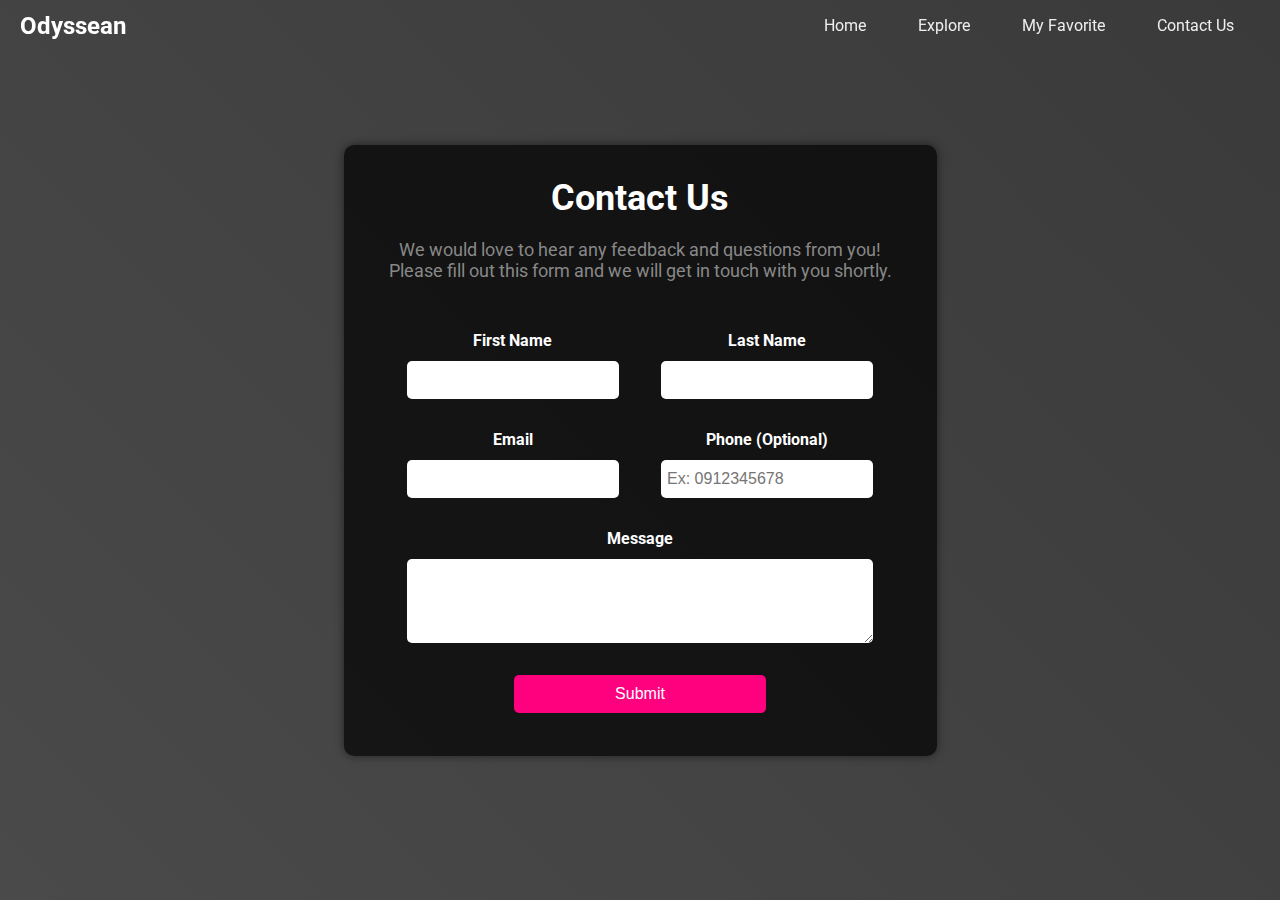
<file: contact_us.html>
<!DOCTYPE html>
<html lang="en">
<head>
    <meta charset="UTF-8">
    <meta name="viewport" content="width=device-width, initial-scale=1.0">
    <title>Contact Us - Odyssean</title>
    <link rel="stylesheet" href="css/hero_view.css">
    <link rel="stylesheet" href="css/contact_us_styles.css">
    <link href="https://fonts.googleapis.com/css2?family=Roboto:wght@400;700&display=swap" rel="stylesheet">
</head>
<body>
    <div id="page-container">
        <!-- navigation bar -->
        <nav>
            <a href="index.html" class="logo"> Odyssean</a>
            <ul>
                <li><a href="index.html">Home</a></li>
                <li><a href="earth.html">Explore</a></li>
                <li><a href="my_favorite.html">My Favorite</a></li>
                <li><a href="contact_us.html">Contact Us</a></li>
            </ul>
        </nav>

        <!-- hero -->
        <header class="hero" id="hero">
            <div class="container" id="formContainer">
                <header>
                    <h1>Contact Us</h1>
                    <div class="contact-us-message">
                        <p>We would love to hear any feedback and questions from you!</p>
                        <p>Please fill out this form and we will get in touch with you shortly.</p>
                    </div>
                </header>
                <form id="contactForm">
                    <table>
                        <tr>
                            <th><label for="firstName">First Name</label></td>
                            <th><label for="lastName">Last Name</label></td>
                        </tr>
                        <tr>
                            <td><input type="text" id="firstName" name="firstName" required></td>
                            <td><input type="text" id="lastName" name="lastName" required></td>
                        </tr>
                        <tr>
                            <th><label for="email">Email</label></td>
                            <th><label for="phone">Phone (Optional)</label></td>
                        </tr>
                        <tr>
                            <td><input type="email" id="email" name="email" required></td>
                            <td><input type="text" id="phone" name="phone" pattern="[0-9]{9,}" placeholder="Ex: 0912345678"></td>
                        </tr>
                        <tr>
                            <th colspan="2"><label id="message-label">Message</label></td>
                        </tr>
                        <tr>
                            <td colspan="2"><textarea id="message" name="message" rows="4" required></textarea></td>
                        </tr>
                        <tr>
                            <td colspan="2"><button type="submit">Submit</button></td>
                        </tr>
                    </table>
                </form>
            </div>
        </header>
    </div>

    <script src="javascript/contact_us_scripts.js"></script>
    <script src="javascript/hero_view.js"></script>
</body>
</html>
</file>
<file: css/hero_view.css>
body {
    font-family: 'Roboto', sans-serif;
    margin: 0;
    padding: 0;
    box-sizing: border-box;
    background: linear-gradient(45deg, gray, black);
    animation: gradient 3s ease infinite;
    background-size: 400% 400%;
}


/* Navagation bar */
nav {
    display: flex;
    justify-content: space-between;
    align-items: center;
    padding: 8px 20px;
    background-color: transparent;
    position: fixed;
    width: 100%;
    top: 0;
    z-index: 1000;
}
nav.scrolled {
    background-color: #444;
    opacity: 0.9;
}
nav .logo {
    color: #FFF;
    font-size: 1.5em;
    font-weight: bold;
    text-decoration: none;
}
nav ul {
    padding-right: 50px;
    list-style: none;
    display: flex;
    gap: 20px;
    margin: 0;
}
nav ul li {
    position: relative;
    display: flex;
    align-items: center;
}
nav ul li a {
    color: #eee;
    text-decoration: none;
    transition: color 0.3s;
    padding: 8px 16px;
    flex: 1;
}
nav ul li a::before {
    content: "";
    position: absolute;
    top: 0; left: 0; right: 0; bottom: 0;
    height: 100%;
    background-color: rgba(255, 255, 255, 0.2);
    border-radius: 20px;
    opacity: 0;
    transition: opacity 0.3s;
}
nav ul li a:hover::before {
    opacity: 1;
}
nav a:hover {
    text-decoration: none;
    color: #FFF;
}


/* Hero view */
.hero {
    height: 100vh;
    display: flex;
    justify-content: center;
    align-items: center;
    text-align: center;
    color: #fff;
    position: relative;
    background: url('https://source.unsplash.com/1920x1080/?travel') no-repeat center center/cover;
    transition: opacity 0.5s;
}
.hero::before {
    content: '';
    position: absolute;
    top: 0; left: 0; width: 100%; height: 100%;
    background: rgba(60, 60, 60, 0.5);
}
.hero-content {
    position: relative;
    z-index: 1;
}


/* Animation keyframes */
@keyframes fadeInOutDelay {
    0% { opacity: 0; }
    20% { opacity: 0; }
    100% { opacity: 1; }
}
#page-container {
    animation: fadeInOutDelay 1s ease-in-out;
}
</file>
<file: css/contact_us_styles.css>
.container {
    max-width: 640px;
    padding: 20px 25px;
    background: rgba(0, 0, 0, 0.7);
    border-radius: 10px;
    box-shadow: 0 0 10px rgba(0, 0, 0, 0.5);
    opacity: 0;
    transform: translateY(20px);
    transition: opacity 2s ease-in-out, transform 2s ease-in-out;
}
.container h1 {
    margin: 12px  0px;
    font-size: 36px;
}
.contact-us-message {
    margin: 20px;
}
.container p {
    margin: 0;
    font-size: 18px;
    color: #888;
}


form {
    display: flex;
    flex-direction: column;
}

table {
    margin: 0 16px;
}
table th {
    padding: 28px 4px 8px 4px;
    border: none;
    border-radius: 8px;
}
table input {
    margin: 0;
    padding: 10px 6px;
    border: none;
    border-radius: 5px;
    width: 80%;
    font-size: 1em;
}
table textarea {
    padding: 12px 6px;
    border: none;
    border-radius: 5px;
    width: 90%;
}

button {
    width: 50%;
    padding: 10px;
    margin: 24px 10px 20px 10px;
    background: #ff007f;
    border: none;
    border-radius: 5px;
    color: #fff;
    font-size: 1em;
    cursor: pointer;
}

button:hover {
    background: #e60073;
}
</file>
